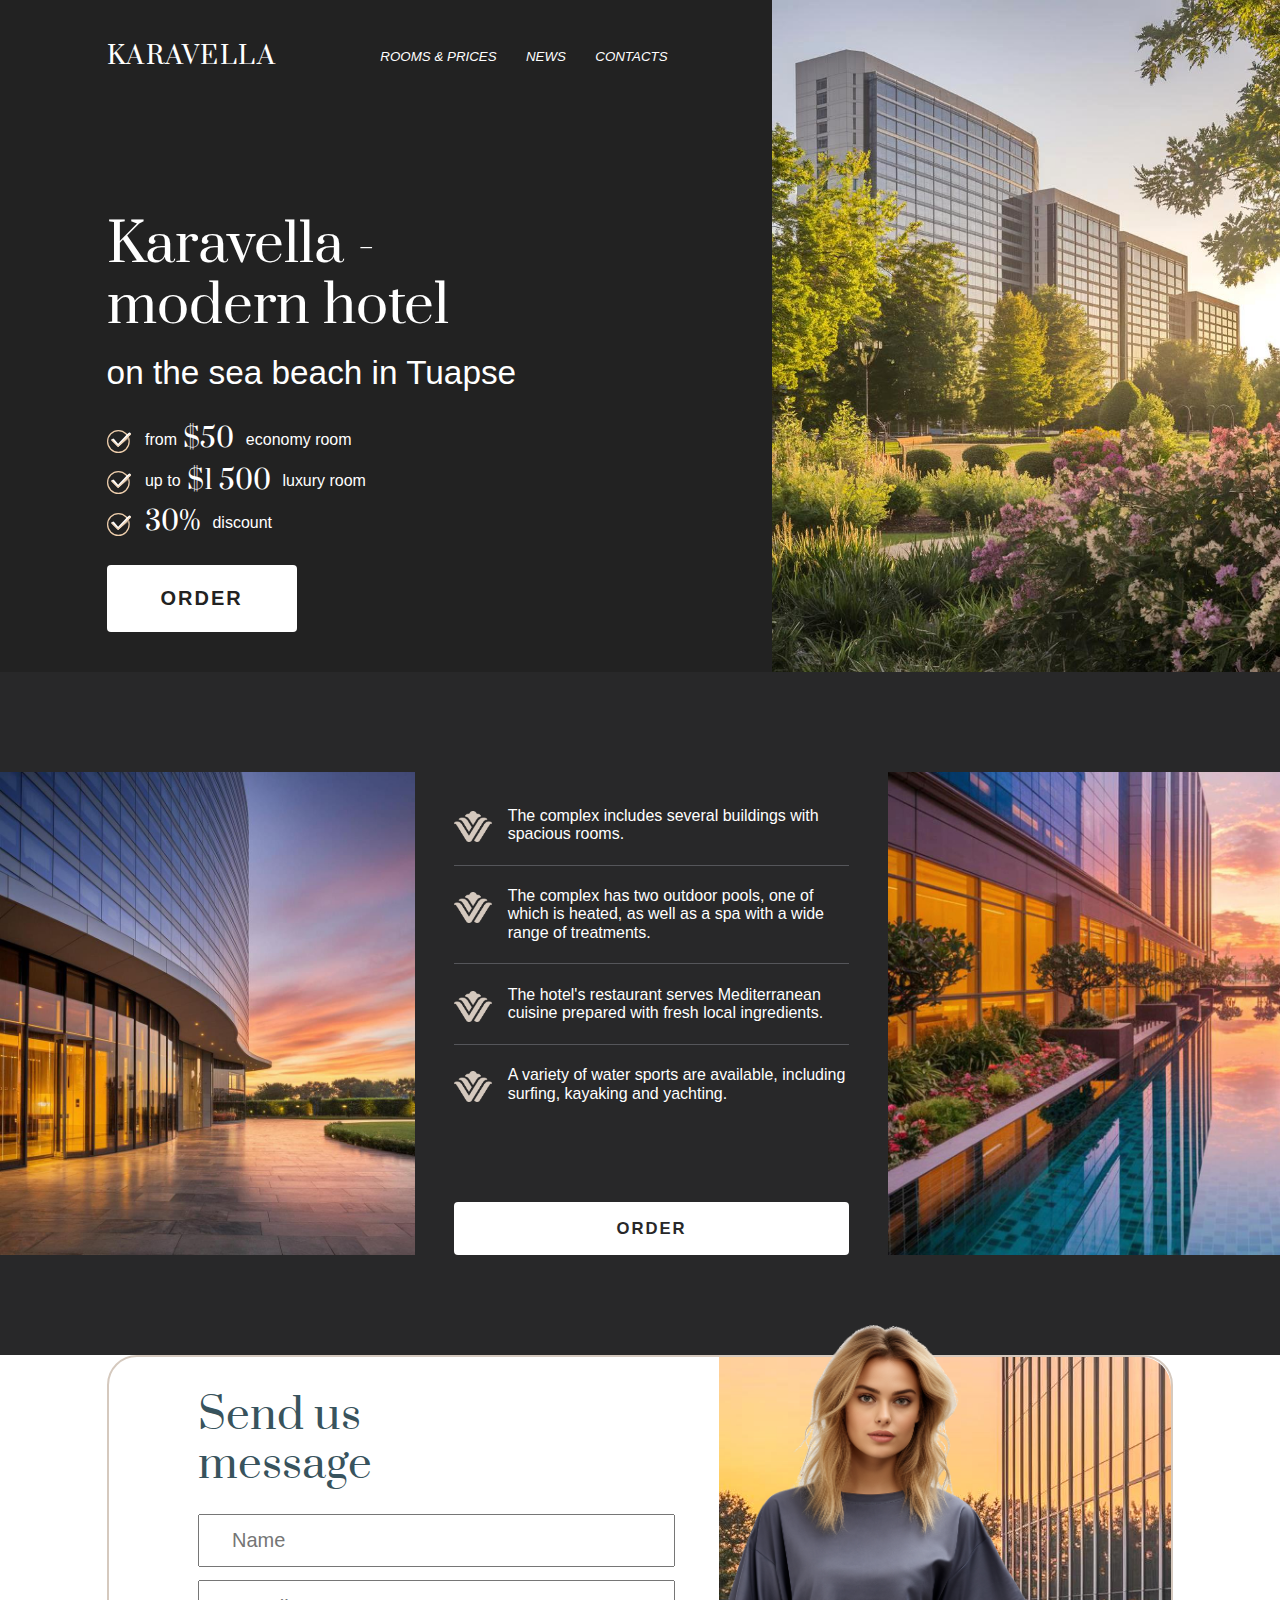
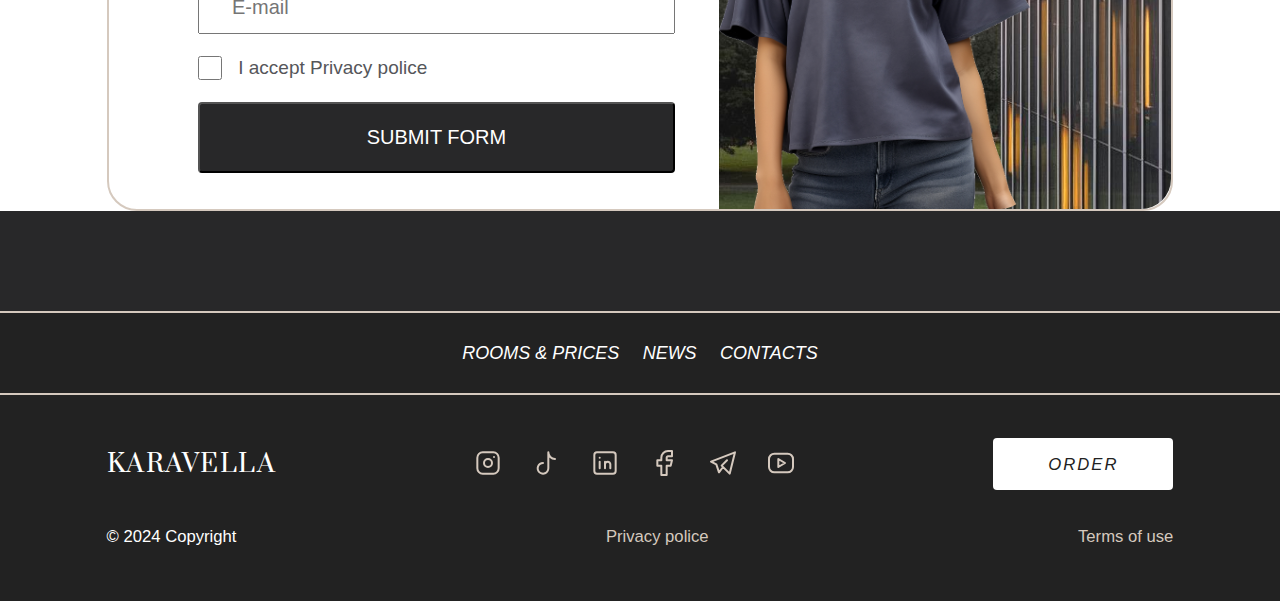
<file: index.html>
<!DOCTYPE html>
<html lang="ru">
<head>
	<meta name="viewport" content="width=device-width, initial-scale=1">
	<meta charset="utf-8">
	<title>Karavella - modern hotel</title>
	<link rel="shortcut icon" type="image/x-icon" href="images/favicon.ico" />
	<link href="fonts/prata/stylesheet.css" type="text/css" rel="stylesheet" />
	<link href="styles.css" type="text/css"  rel="stylesheet" />
	
</head>

<body>
	<div class="wrapper">
		<!-- region header -->
		<div class="container-top-head">
			<div class="head">
				<div class="logo">
					<a href="/">KARAVELLA</a>
				</div>
				<nav class="menu">
					<ul class="nav">
						<li class="nav-item">
							<a href="#" class="nav-link">rooms & prices</a>
						</li>
						<li class="nav-item">
							<a href="#" class="nav-link">news</a>
						</li>
						<li class="nav-item">
							<a href="#" class="nav-link">contacts</a>
						</li>
					</ul>
				</nav>
			</div>
			<!-- end head -->
		</div>
		<!-- end container -->
		<header>
			<div class="container-top">
				<div class="description">
					<h1>Karavella -<br>modern hotel</h1>
					<p>on the sea beach in Tuapse</p>
					<ul>
						<li class="descr-item">from <span>$50</span> economy room</li>
						<li class="descr-item">up to <span>$1 500</span> luxury room</li>
						<li class="descr-item"><span>30%</span> discount</li>
					</ul>
					<div class="button">
						<span>order</span>
					</div>
				</div>
				<!-- end description -->
			</div>
			<!-- end container-top -->
			<img src="images/foto-1.jpg" alt="foto Karavella" />
		</header>
		<!-- end region header -->
	
		<!-- region workarea -->
		<main>
			<div class="main-banner">
				<img id="foto-left" src="images/foto-2.jpg" alt="foto Karavella" />
				<div class="main-descr">
					<ul class="main-list">
						<li class="main-item">The complex includes several buildings with spacious rooms.</li>
						<li class="main-item">The complex has two outdoor pools, one of which is heated, as well as a spa with a wide range of treatments.</li>
						<li class="main-item">The hotel's restaurant serves Mediterranean cuisine prepared with fresh local ingredients.</li>
						<li class="main-item">A variety of water sports are available, including surfing, kayaking and yachting.</li>
					</ul>
					<div class="button">
						<span>order</span>
					</div>
				</div>
				<img id="foto-right"  src="images/foto-3.jpg" alt="foto Karavella" />
			</div>
			<!-- end main-banner -->
			<div class="section-main">
				<div class="container">
					<div>
						<form id="form" method="POST" action="#">
							<p>Send us<br>message</p><br>
							<input type="text" name="name" placeholder="Name" /><br>
							<input type="email" name="email" placeholder="E-mail" /><br>
							<div class="accept"><input type="checkbox" name="accept" value="1" />I accept Privacy police</div>
							<button type="submit" class="submit">submit form</button>
						</form>
						<div id="images">
							<img src="images/foto-4.jpg" alt="foto Karavella" />
							<img src="images/image.png" alt="girl" />
						</div>
					</div>
				</div>
				<!-- end container -->
			</div>
			<!-- end section-main -->
		</main>
		<!-- end region workarea -->

		<!-- region footer -->
		<footer>
			<div class="navigation">
				<nav class="menu">
					<ul class="nav">
						<li class="nav-item">
							<a href="#" class="nav-link">rooms & prices</a>
						</li>
						<li class="nav-item">
							<a href="#" class="nav-link">news</a>
						</li>
						<li class="nav-item">
							<a href="#" class="nav-link">contacts</a>
						</li>
					</ul>
				</nav>
			</div>
			<!-- end navigation -->
			<div class="container">
				<div class="socnet">
					<div class="logo">
						<a href="/">KARAVELLA</a>
					</div>
					<div class="socnet-links">
						<a href="#"><img src="images/icon-1.svg" alt="thumbnail" /></a>
						<a href="#"><img src="images/icon-2.svg" alt="thumbnail" /></a>
						<a href="#"><img src="images/icon-3.svg" alt="thumbnail" /></a>
						<a href="#"><img src="images/icon-4.svg" alt="thumbnail" /></a>
						<a href="#"><img src="images/icon-5.svg" alt="thumbnail" /></a>
						<a href="#"><img src="images/icon-6.svg" alt="thumbnail" /></a>
					</div>
					<div class="button">
						<span>order</span>
					</div>
				</div>
				<div class="copyright">
					<span>© 2024 Copyright</span>
					<span>Privacy police</span>
					<span>Terms of use</span>
				</div>
			</div>
			<!-- end container -->
		</footer>
		<!-- end region footer -->
	</div>

	<script src="script.js"></script>
</body>
</html>
</file>
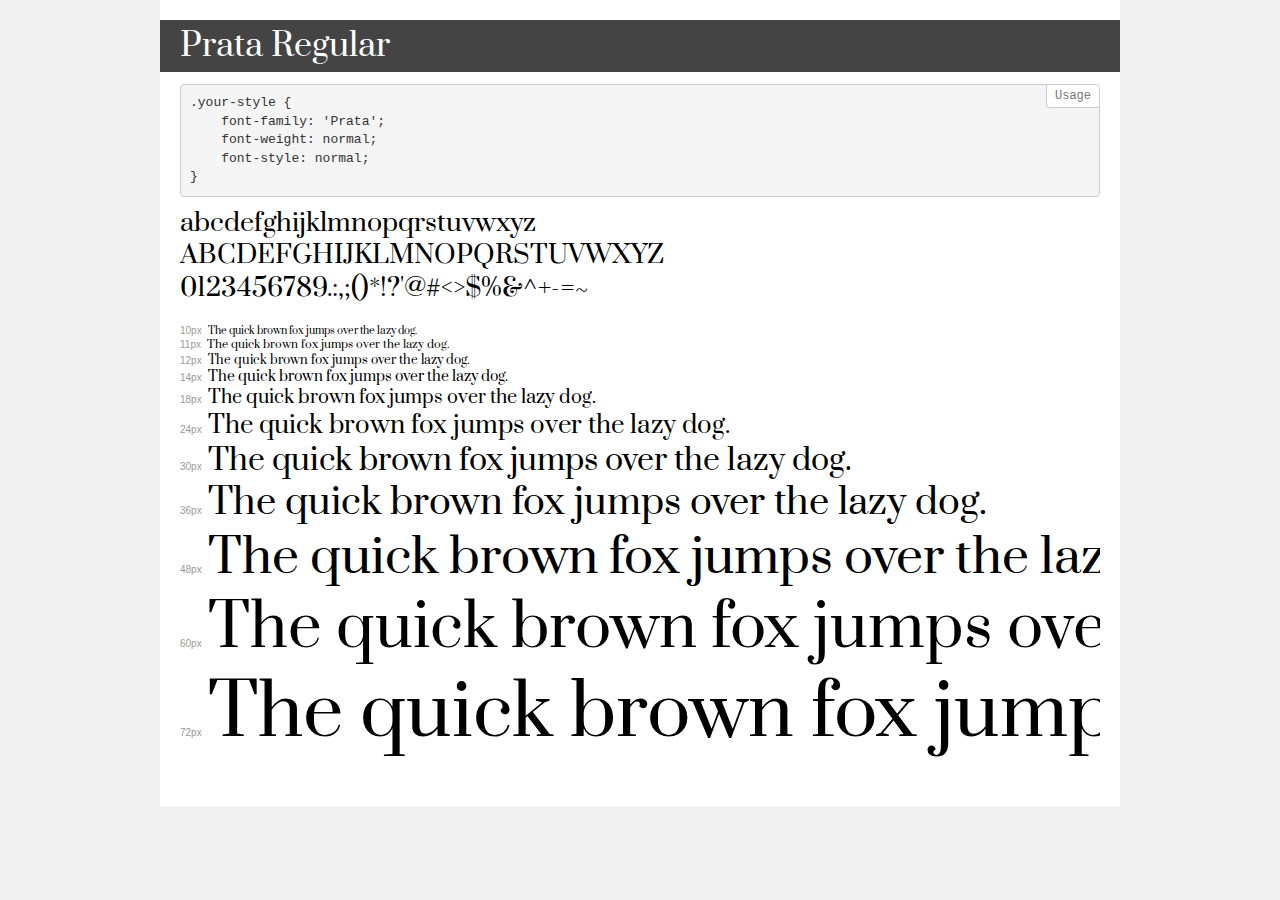
<file: fonts/prata/demo.html>
<!DOCTYPE html>
<html>
<head>
    <meta charset="utf-8">
    <meta http-equiv="X-UA-Compatible" content="IE=edge">
    <meta name="viewport" content="width=device-width, initial-scale=1">
    <meta name="robots" content="noindex, noarchive">
    <meta name="format-detection" content="telephone=no">
    <title>Transfonter demo</title>
    <link href="stylesheet.css" rel="stylesheet">
    <style>
        /*
        http://meyerweb.com/eric/tools/css/reset/
        v2.0 | 20110126
        License: none (public domain)
        */
        html, body, div, span, applet, object, iframe,
        h1, h2, h3, h4, h5, h6, p, blockquote, pre,
        a, abbr, acronym, address, big, cite, code,
        del, dfn, em, img, ins, kbd, q, s, samp,
        small, strike, strong, sub, sup, tt, var,
        b, u, i, center,
        dl, dt, dd, ol, ul, li,
        fieldset, form, label, legend,
        table, caption, tbody, tfoot, thead, tr, th, td,
        article, aside, canvas, details, embed,
        figure, figcaption, footer, header, hgroup,
        menu, nav, output, ruby, section, summary,
        time, mark, audio, video {
            margin: 0;
            padding: 0;
            border: 0;
            font-size: 100%;
            font: inherit;
            vertical-align: baseline;
        }
        /* HTML5 display-role reset for older browsers */
        article, aside, details, figcaption, figure,
        footer, header, hgroup, menu, nav, section {
            display: block;
        }
        body {
            line-height: 1;
        }
        ol, ul {
            list-style: none;
        }
        blockquote, q {
            quotes: none;
        }
        blockquote:before, blockquote:after,
        q:before, q:after {
            content: '';
            content: none;
        }
        table {
            border-collapse: collapse;
            border-spacing: 0;
        }
        /* common styles */
        body {
            background: #f1f1f1;
            color: #000;
        }
        .page {
            background: #fff;
            width: 920px;
            margin: 0 auto;
            padding: 20px 20px 0 20px;
            overflow: hidden;
        }
        .font-container {
            overflow-x: auto;
            overflow-y: hidden;
            margin-bottom: 40px;
            line-height: 1.3;
            white-space: nowrap;
            padding-bottom: 5px;
        }
        h1 {
            position: relative;
            background: #444;
            font-size: 32px;
            color: #fff;
            padding: 10px 20px;
            margin: 0 -20px 12px -20px;
        }
        .letters {
            font-size: 25px;
            margin-bottom: 20px;
        }
        .s10:before {
            content: '10px';
        }
        .s11:before {
            content: '11px';
        }
        .s12:before {
            content: '12px';
        }
        .s14:before {
            content: '14px';
        }
        .s18:before {
            content: '18px';
        }
        .s24:before {
            content: '24px';
        }
        .s30:before {
            content: '30px';
        }
        .s36:before {
            content: '36px';
        }
        .s48:before {
            content: '48px';
        }
        .s60:before {
            content: '60px';
        }
        .s72:before {
            content: '72px';
        }
        .s10:before, .s11:before, .s12:before, .s14:before,
        .s18:before, .s24:before, .s30:before, .s36:before,
        .s48:before, .s60:before, .s72:before {
            font-family: Arial, sans-serif;
            font-size: 10px;
            font-weight: normal;
            font-style: normal;
            color: #999;
            padding-right: 6px;
        }
        pre {
            display: block;
            position: relative;
            padding: 9px;
            margin: 0 0 10px;
            font-family: Monaco, Menlo, Consolas, "Courier New", monospace !important;
            font-size: 13px;
            line-height: 1.428571429;
            color: #333;
            font-weight: normal !important;
            font-style: normal !important;
            background-color: #f5f5f5;
            border: 1px solid #ccc;
            overflow-x: auto;
            border-radius: 4px;
        }
        pre:after {
            display: block;
            position: absolute;
            right: 0;
            top: 0;
            content: 'Usage';
            line-height: 1;
            padding: 5px 8px;
            font-size: 12px;
            color: #767676;
            background-color: #fff;
            border: 1px solid #ccc;
            border-right: none;
            border-top: none;
            border-radius: 0 4px 0 4px;
            z-index: 10;
        }
        /* responsive */
        @media (max-width: 959px) {
            .page {
                width: auto;
                margin: 0;
            }
        }
    </style>
</head>
<body>
<div class="page">
    <div class="demo" style="font-family: 'Prata'; font-weight: normal; font-style: normal;">
        <h1>Prata Regular</h1>
        <pre>.your-style {
    font-family: 'Prata';
    font-weight: normal;
    font-style: normal;
}</pre>
        <div class="font-container">
            <p class="letters">
                abcdefghijklmnopqrstuvwxyz<br>
ABCDEFGHIJKLMNOPQRSTUVWXYZ<br>
                0123456789.:,;()*!?'@#<>$%&^+-=~
            </p>
            <p class="s10" style="font-size: 10px;">The quick brown fox jumps over the lazy dog.</p>
            <p class="s11" style="font-size: 11px;">The quick brown fox jumps over the lazy dog.</p>
            <p class="s12" style="font-size: 12px;">The quick brown fox jumps over the lazy dog.</p>
            <p class="s14" style="font-size: 14px;">The quick brown fox jumps over the lazy dog.</p>
            <p class="s18" style="font-size: 18px;">The quick brown fox jumps over the lazy dog.</p>
            <p class="s24" style="font-size: 24px;">The quick brown fox jumps over the lazy dog.</p>
            <p class="s30" style="font-size: 30px;">The quick brown fox jumps over the lazy dog.</p>
            <p class="s36" style="font-size: 36px;">The quick brown fox jumps over the lazy dog.</p>
            <p class="s48" style="font-size: 48px;">The quick brown fox jumps over the lazy dog.</p>
            <p class="s60" style="font-size: 60px;">The quick brown fox jumps over the lazy dog.</p>
            <p class="s72" style="font-size: 72px;">The quick brown fox jumps over the lazy dog.</p>
        </div>
    </div>
</div>
</body>
</html>
</file>
<file: fonts/prata/stylesheet.css>
@font-face {
    font-family: 'Prata';
    src: url('Prata-Regular.eot');
    src: local('Prata Regular'), local('Prata-Regular'),
        url('Prata-Regular.eot?#iefix') format('embedded-opentype'),
        url('Prata-Regular.woff2') format('woff2'),
        url('Prata-Regular.woff') format('woff'),
        url('Prata-Regular.ttf') format('truetype');
    font-weight: normal;
    font-style: normal;
}
</file>
<file: styles.css>
*, *::before, *::after {
    -webkit-box-sizing: border-box;
            box-sizing: border-box;
}
body {
	height: 100vh;
	background-color: #222222;
	margin: 0;
}
div, header, main, section, ul, nav, .nav {
	display: -webkit-box;
	display: -ms-flexbox;
	display: flex;
	-webkit-box-orient: horizontal;
	-webkit-box-direction: normal;
	    -ms-flex-direction: row;
	        flex-direction: row;
}
main, footer, ul, .wrapper, .container-top, .container {
	-webkit-box-orient: vertical;
	-webkit-box-direction: normal;
	    -ms-flex-direction: column;
	        flex-direction: column;
}

h1, p, a, ul {
	margin: 0;
}
h1 {
	font-size: 5em;
	font-family: "Prata";
	font-weight: normal;
	margin-bottom: 16px;
}
a {
	color: white;
	text-decoration: none;
	padding: 0;
}
ul {
	-ms-flex-wrap: wrap;
	    flex-wrap: wrap;
	list-style: none;
	list-style-position: inside;
	padding-left: 0;
}
img {
	border-style: none;
}

.wrapper {
	max-width: 1920px;
	width: 100%;
	font-size: 16px;
	font-weight: normal;
	font-family: "Arial";
	line-height: 1.15;
    color: white;
	margin-right: auto;
    margin-left: auto;
}
@media (max-width: 1920px) {
	.wrapper {
		font-size: 0.8333vw;
	}
}

.container-top-head {
	position: relative;

}
.container-top {
	width: 100%;
	-webkit-box-pack: end;
	    -ms-flex-pack: end;
	        justify-content: flex-end;
	padding: 0 0 0 8.33%;
	margin-top: 100px;
}
.container {
	width: 100%;
	padding: 0 8.33%;
}

.logo {
	font-size: calc(4px + 2em);
	font-family: "Prata";
	letter-spacing: 1.5px;
}
nav {
	width: 100%;
	-webkit-box-pack: center;
	    -ms-flex-pack: center;
	        justify-content: center;
	-webkit-box-align: center;
	    -ms-flex-align: center;
	        align-items: center;
	font-style: italic;
	text-transform: uppercase;
}
input {
	overflow: visible
}
[type=checkbox] {
	padding: 0;
}

.button, .submit {
	-webkit-box-pack: center;
	    -ms-flex-pack: center;
	        justify-content: center;
	text-transform: uppercase;
	border-radius: 4px;
}
.button {
	letter-spacing: 2px;
	background-color: white;
}
.button:hover, .submit:hover {
	cursor: pointer;
}


/* =====================
Styles for region HEADER
===================== */

.head {
	position: absolute;
	width: 60.3%;
	background-color: #222222;
	top: 30px;
	-webkit-box-align: center;
	    -ms-flex-align: center;
	        align-items: center;
	padding-left: 8.33%;
	padding-top: 4px;
	padding-bottom: 4px;
}
.head .nav-item {
	font-size: calc(8px + 0.5em);
	padding: calc(8px + 0.5em);
}
@media (max-width: 576px) {
	.head {
		-webkit-box-orient: vertical;
		-webkit-box-direction: normal;
		    -ms-flex-direction: column;
		        flex-direction: column;
		-webkit-box-align: start;
		    -ms-flex-align: start;
		        align-items: flex-start;
	}
	.head nav {
		-webkit-box-pack: start;
		    -ms-flex-pack: start;
		        justify-content: flex-start;
	}
	.head .nav-item {
		padding-left: 0;
		padding-right: calc(16px + 1em);
	}
}
header .description {
	-webkit-box-orient: vertical;
	-webkit-box-direction: normal;
	    -ms-flex-direction: column;
	        flex-direction: column;
}
header .description > p {
	font-size: 3.125em;
	margin-bottom: 1em;
}
header .descr-item {
	display: -webkit-box;
	display: -ms-flexbox;
	display: flex;
	-webkit-box-orient: horizontal;
	-webkit-box-direction: normal;
	    -ms-flex-direction: row;
	        flex-direction: row;
	-webkit-box-align: center;
	    -ms-flex-align: center;
	        align-items: center;
	font-size: 1.5em;
	background: url(images/tick_ssoz.svg) no-repeat 0 0.3em;
	background-size: 1.5em;
	text-indent: 0.4em;
	padding-left: 2em;
	margin-bottom: 0.75em;
}
header .descr-item > span {
	font-size: 1.6em;
	font-family: "Prata";
	padding-right: 0.2em;
}
@media (max-width: 576px) {
	header .descr-item {
		font-size: 1.75em;
	}
}
header .button {
	width: 190px;
	font-size: calc(12px + 0.75em);
	font-weight: bold;
	color: #222222;
	padding: 34px 0;
	margin-top: 15px;
	margin-bottom: 50px;
}
@media (max-width: 1920px) {
	header .button {
		padding: 1.75vw 0;
		margin-bottom: 3.125vw;
	}
}

header img {
	max-width: 763px;
	width: 39.7%;
	height: auto;
}

/* =====================
end region HEADER
===================== */


/* =====================
Styles for region MAIN
===================== */

main {
	background-color: #282829;
	padding-bottom: 100px;
}

.main-banner {
	padding-top: 100px;
	padding-bottom: 100px;
}
#foto-left {
	width: 32.4%;
}
.main-banner .main-descr {
	-webkit-box-orient: vertical;
	-webkit-box-direction: normal;
	    -ms-flex-direction: column;
	        flex-direction: column;
	-webkit-box-pack: justify;
	    -ms-flex-pack: justify;
	        justify-content: space-between;
	padding: 0 calc(13px + 2.5em);
}
.main-banner .main-list {
	display: -webkit-box;
	display: -ms-flexbox;
	display: flex;
	-webkit-box-orient: horizontal;
	-webkit-box-direction: normal;
	    -ms-flex-direction: row;
	        flex-direction: row;
	list-style-position: inside;
	margin-top: 13px;
}
.main-banner .main-item {
	width: 100%;
	font-size: 1.5em;
	background: url(images/exclude.png) no-repeat 0 0.3em;
	background-size: 2.4em;
	padding-left: 3.333em;
	margin-top: 1.333em;
}
.main-banner .main-item:not(:last-child) {
	padding-bottom: 1.333em;
	border-bottom: 1px solid #55565A;
}
.main-banner .button {
	width: 100%;
	font-size: calc(10px + 0.625em);
	font-weight: bold;
	color: #282829;
	padding: 25px 0;
}
@media (max-width: 1920px) {
	.main-banner .button {
		padding: 1.3vw 0;
	}
}
#foto-right {
	width: 30.6%;
}

.section-main {
	background-color: white;
}
.section-main .container > div {
	/*justify-content: space-between;*/
	-webkit-box-align: center;
	    -ms-flex-align: center;
	        align-items: center;
	border: 2px solid #D5C9BE;
	border-radius: 30px;
}
#images {
	position: relative;
}
#images > img:nth-child(2) {
	position: absolute;
	bottom: 0;
	max-height: 676px;
	height: calc(100px + 30vw); /*35.2vw;*/
}

.section-main img {
	max-height: 628px;
	height: calc(100px + 27.5vw); /*32.7vw;*/
	width: auto;
	border-radius: 0 30px 30px 0;
}
	
#form {
	width: 100%;
	padding-left: 134px;
	padding-right: 67px;
}
#form > p {
	-webkit-box-orient: vertical;
	-webkit-box-direction: normal;
	    -ms-flex-direction: column;
	        flex-direction: column;
	font-size: calc(18px + 2.25em);
	font-family: "Prata";
	color: #38535D;
	margin-bottom: 0.3em;
}
@media (max-width: 1280px) {
	#form > p {
		margin-bottom: 0;
	}
}
#form input[name='name'], #form input[name='email'] {
	width: 100%;
	max-height: 65px;
	height: calc(32px + 1.667vw);
	font-size: calc(12px + 0.75em);
	color: #88898C;
	padding-left: 40px;
	margin-top: 13px;
}
#form .accept {
	-webkit-box-align: center;
	    -ms-flex-align: center;
	        align-items: center;
	margin: 26px 0 26px 0;
	font-size: 19px;
	color: #55565A;
}
@media (max-width: 576px) {
	#form .accept {
		font-size: 16px;
	}
}
#form input[name='accept'] {
	width: 24px;
	height: 24px;
	margin: 0;
	margin-right: 16px;
}
#form .submit {
	width: 100%;
	font-size: calc(12px + 0.75em);
	color: white;
	background-color: #282829;
	padding: 34px 0;
}
@media (max-width: 1920px) {
	#form {
		padding-left: 7vw;
		padding-right: 3.5vw;
	}
	#form input[name='name'], #form input[name='email'] {
		padding-left: calc(19px + 1vw);
	}
	#form .accept {
		margin: calc(13px + 0.7vw) 0 calc(13px + 0.7vw) 0;
	}
	#form .submit {
		padding: 1.75vw 0;
	}
}

/* =====================
end region MAIN
===================== */


/* =====================
Styles for region FOOTER
===================== */

footer {
	-webkit-box-pack: center;
	    -ms-flex-pack: center;
	        justify-content: center;
	-webkit-box-align: center;
	    -ms-flex-align: center;
	        align-items: center;
	padding-bottom: 54px;
}

footer .navigation {
	/*max-height: 96px;
	height: calc(48px + 2.5vw);*/
	padding: calc(10px + 0.75em) 0;
	border-top: 2px solid #D5C9BE;
	border-bottom: 2px solid #D5C9BE;
}
footer .nav-item {
	font-size: calc(10px + 0.75em);
	padding: calc(5px + 0.375em);
}

footer .socnet {
	-webkit-box-pack: justify;
	    -ms-flex-pack: justify;
	        justify-content: space-between;
	-webkit-box-align: center;
	    -ms-flex-align: center;
	        align-items: center;
	margin-top: 43px;
	margin-bottom: 37px;
}
footer .socnet-links > a {
	margin-left: 1.25em;
	margin-right: 1.25em;
}
footer .button {
	width: 180px;
	font-size: calc(10px + 0.625em);
	font-style: italic;
	color: #222222;
	padding: 25px 0;
}
@media (max-width: 1920px) {
	footer .button {
		padding: 1.3vw 0;
	}
}

footer .copyright {
	-webkit-box-pack: justify;
	    -ms-flex-pack: justify;
	        justify-content: space-between;
	font-size: calc(10px + 0.625em);
}
footer .copyright > span:not(:first-child) {
	color: #D5C9BE;
}

/* =====================
end region FOOTER
===================== */


@media (max-width: 800px) {
	.head {
		width: 100%;
	}
	.main-banner, header, .section-main .container > div {
		-webkit-box-orient: vertical;
		-webkit-box-direction: normal;
		    -ms-flex-direction: column;
		        flex-direction: column;
	}
	.wrapper {
		font-size: 1vw;
	}
	header img, #foto-left, #foto-right {
		max-width: 533px;
		width: 100%;
	}
	.main-banner .main-item {
		font-size: calc(10px + 0.625em);
	}
	.main-banner .main-item:last-child {
		padding-bottom: 1.333em;
		margin-bottom: 1.333em;
	}
	.main-banner .button {
		margin-bottom: 1.75em;
	}
	.section-main img {
		display: none;
	}
	#form {
		padding: 3.5vw 7vw;
	}
	footer nav {
		-webkit-box-pack: start;
		    -ms-flex-pack: start;
		        justify-content: flex-start;
		padding: 0 8.33%;
	}
	footer .nav-item {
		padding-left: 0;
	}
	footer .nav, footer .socnet, footer .copyright {
		-webkit-box-orient: vertical;
		-webkit-box-direction: normal;
		    -ms-flex-direction: column;
		        flex-direction: column;
		-webkit-box-align: start;
		    -ms-flex-align: start;
		        align-items: flex-start;
	}
	footer .logo,  footer .copyright > span:not(:last-child) {
		margin-bottom: 1em;
	}
	footer .socnet-links {
		margin-bottom: 3em;
	}
	footer .socnet-links > a {
		margin-left: 0em;
		margin-right: 2.5em;
	}
}
</file>
